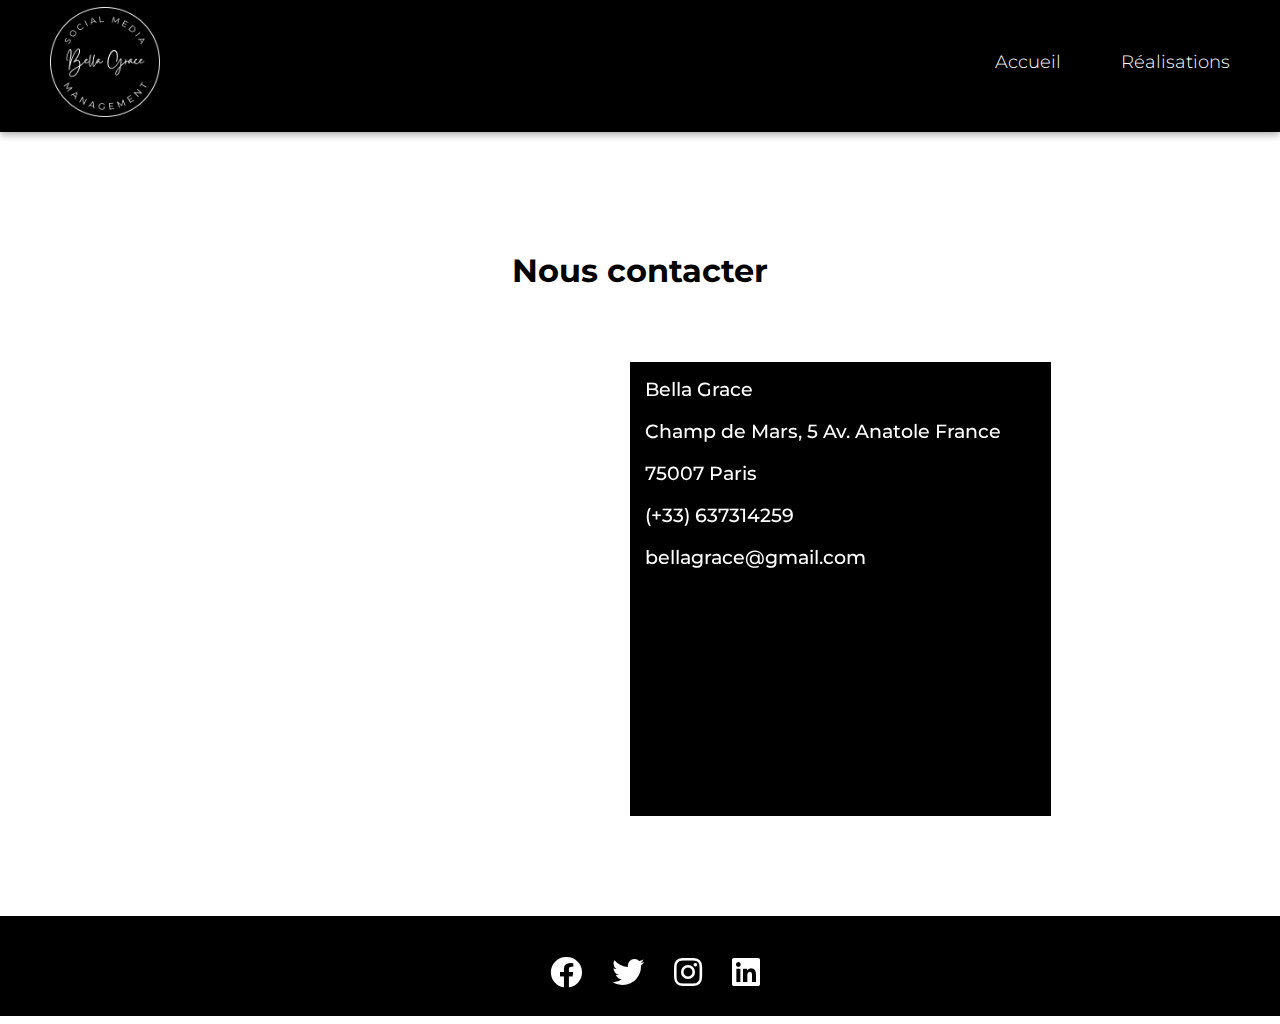
<file: siteCommunityManager/html/contact.html>
<!DOCTYPE html>
<html lang="en">
<head>
    <meta charset="UTF-8">
    <meta http-equiv="X-UA-Compatible" content="IE=edge">
    <meta name="viewport" content="width=device-width, initial-scale=1.0">
    <link rel="preconnect" href="https://fonts.googleapis.com">
    <link rel="preconnect" href="https://fonts.gstatic.com" crossorigin>
    <link href="https://fonts.googleapis.com/css2?family=Montserrat:wght@100;200;300;400;500;600;700;800;900&display=swap" rel="stylesheet">
    <link rel="stylesheet" href="https://cdnjs.cloudflare.com/ajax/libs/font-awesome/5.15.4/css/all.min.css" integrity="sha512-1ycn6IcaQQ40/MKBW2W4Rhis/DbILU74C1vSrLJxCq57o941Ym01SwNsOMqvEBFlcgUa6xLiPY/NS5R+E6ztJQ==" crossorigin="anonymous" referrerpolicy="no-referrer" />
    <link rel="stylesheet" href="../css/style.css">
    <link rel="stylesheet" href="../css/normalize.css">
    <link rel="stylesheet" href="../css/responsive.css">
    <title>Contact - Bella Grace - Community Manager</title>
    <link rel="icon" href="../images/logo/Iconwhite2.png">
</head>
<body>

    <header>

        <nav>

            <img src="../images/logo/Iconwhite.png" alt="Bella Grace">

            <ul>

                <li><a href="../index.html"> Accueil</a></li>
                <li><a href="./realisations.html"> Réalisations</a></li>

            </ul>

        </nav>
    
    </header>

    <main>

        <h1>Nous contacter</h1>

        <div class="contact_container">

            <div class="gmaps">

                <iframe src="https://www.google.com/maps/embed?pb=!1m18!1m12!1m3!1d10500.47963727635!2d2.2789100468178933!3d48.855923808565876!2m3!1f0!2f0!3f0!3m2!1i1024!2i768!4f13.1!3m3!1m2!1s0x47e6701fecd7f1bb%3A0xda0b3d0ab838114d!2sTour%20Eiffel%20-%20Parc%20du%20Champ-de-Mars%2C%2075007%20Paris!5e0!3m2!1sfr!2sfr!4v1682000281364!5m2!1sfr!2sfr" width="600" height="450" style="border:0;" allowfullscreen="" loading="lazy" referrerpolicy="no-referrer-when-downgrade"></iframe>

            </div>

            <div class="gmaps_medium">

                <iframe src="https://www.google.com/maps/embed?pb=!1m18!1m12!1m3!1d5250.23965851297!2d2.2932440962444725!3d48.85592533532688!2m3!1f0!2f0!3f0!3m2!1i1024!2i768!4f13.1!3m3!1m2!1s0x47e6701fecd7f1bb%3A0xda0b3d0ab838114d!2sTour%20Eiffel%20-%20Parc%20du%20Champ-de-Mars%2C%2075007%20Paris!5e0!3m2!1sfr!2sfr!4v1682010863978!5m2!1sfr!2sfr" width="400" height="400" style="border:0;" allowfullscreen="" loading="lazy" referrerpolicy="no-referrer-when-downgrade"></iframe>

            </div>

            <div class="gmaps_small">

                <iframe src="https://www.google.com/maps/embed?pb=!1m18!1m12!1m3!1d5250.23965851297!2d2.2932440962444725!3d48.85592533532688!2m3!1f0!2f0!3f0!3m2!1i1024!2i768!4f13.1!3m3!1m2!1s0x47e6701fecd7f1bb%3A0xda0b3d0ab838114d!2sTour%20Eiffel%20-%20Parc%20du%20Champ-de-Mars%2C%2075007%20Paris!5e0!3m2!1sfr!2sfr!4v1682010863978!5m2!1sfr!2sfr" width="300" height="300" style="border:0;" allowfullscreen="" loading="lazy" referrerpolicy="no-referrer-when-downgrade"></iframe>
            
            </div>

            <div class="adress">

                <ul>
                    <li>
                        Bella Grace
                    </li>
                    <li>
                        Champ de Mars, 5 Av. Anatole France
                    </li>
                    <li>
                        75007 Paris
                    </li>
                    <li>
                        <a href="tel:0684759827">(+33) 637314259 </a>
                    </li>
                    <li>
                        <a href="mailto:bellagrace@gmail.com">bellagrace@gmail.com</a>
                    </li>

                </ul>

            </div>

        </div>


    </main>

    <footer>

        <div class="footer-icons">

            <a href="https://fr-fr.facebook.com/"><i class="fab fa-facebook"></i></a>
            <a href="https://twitter.com/?lang=fr"><i class="fab fa-twitter"></i></a>
            <a href="https://www.instagram.com/"><i class="fab fa-instagram"></i></a>
            <a href="https://linkedin.com/"><i class="fab fa-linkedin"></i></a>

        </div>

    </footer>
    
</body>
</html>
</file>
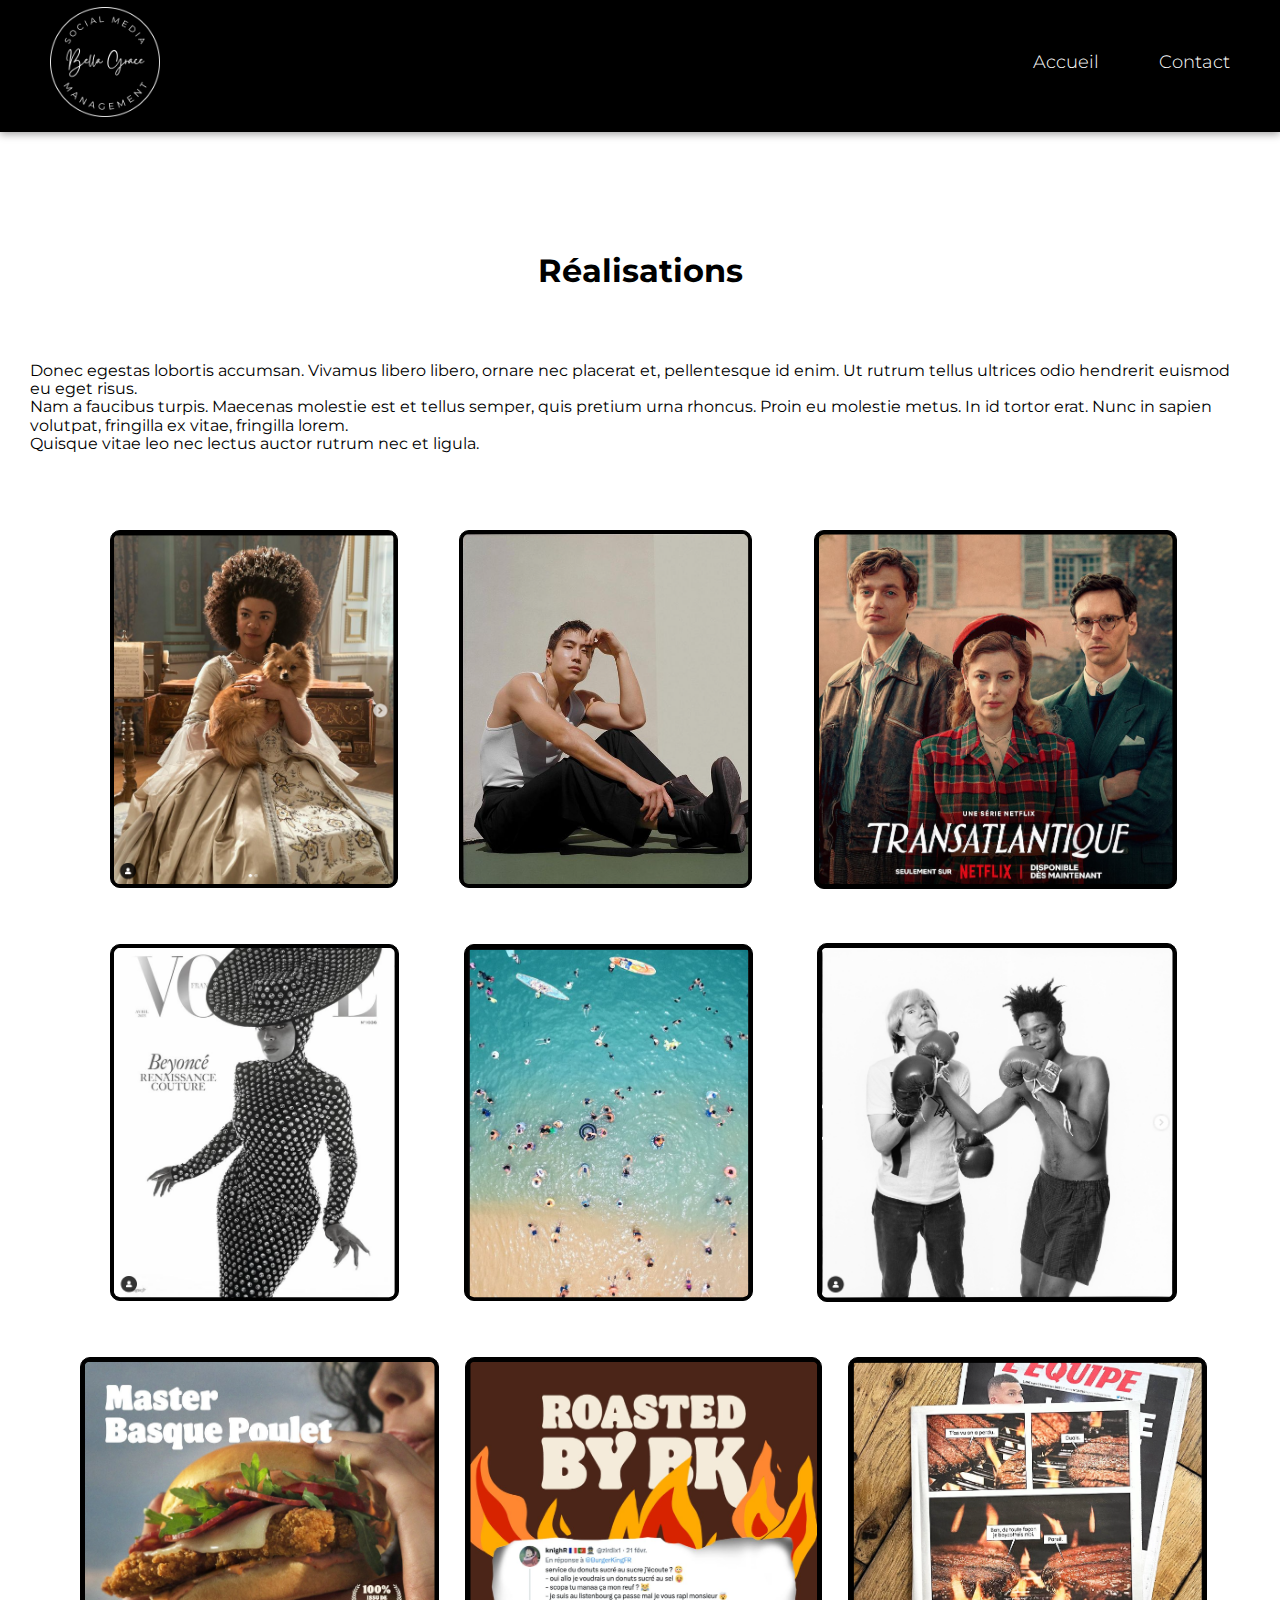
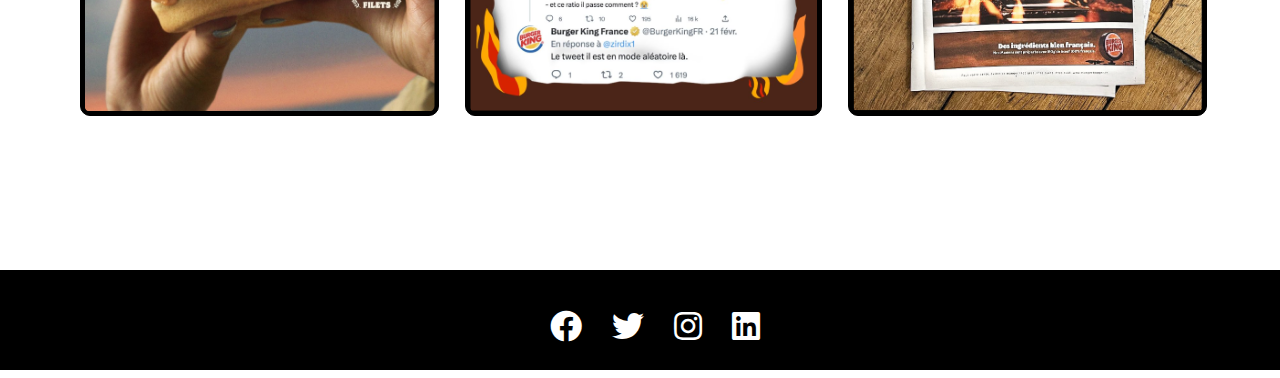
<file: siteCommunityManager/html/realisations.html>
<!DOCTYPE html>
<html lang="en">
<head>
    <meta charset="UTF-8">
    <meta http-equiv="X-UA-Compatible" content="IE=edge">
    <meta name="viewport" content="width=device-width, initial-scale=1.0">
    <link rel="preconnect" href="https://fonts.googleapis.com">
    <link rel="preconnect" href="https://fonts.gstatic.com" crossorigin>
    <link href="https://fonts.googleapis.com/css2?family=Montserrat:wght@100;200;300;400;500;600;700;800;900&display=swap" rel="stylesheet">
    <link rel="stylesheet" href="https://cdnjs.cloudflare.com/ajax/libs/font-awesome/5.15.4/css/all.min.css" integrity="sha512-1ycn6IcaQQ40/MKBW2W4Rhis/DbILU74C1vSrLJxCq57o941Ym01SwNsOMqvEBFlcgUa6xLiPY/NS5R+E6ztJQ==" crossorigin="anonymous" referrerpolicy="no-referrer" />
    <link rel="stylesheet" href="../css/style.css">
    <link rel="stylesheet" href="../css/normalize.css">
    <link rel="stylesheet" href="../css/responsive.css">
    <title>Réalisations - Bella Grace - Community Manager</title>
    <link rel="icon" href="../images/logo/Iconwhite2.png">
</head>
<body>

    <header>

        <nav>

            <img src="../images/logo/Iconwhite.png" alt="Bella Grace">

            <ul>

                <li><a href="../index.html"> Accueil</a></li>
                <li><a href="./contact.html"> Contact</a></li>

            </ul>

        </nav>
    
    </header>

    
    <main class="main_realisations">

        <h1>Réalisations</h1>

        <p class="realisations_description">
            Donec egestas lobortis accumsan. Vivamus libero libero, ornare nec placerat et, pellentesque id enim. Ut rutrum tellus ultrices odio hendrerit euismod eu eget risus. <br>
            Nam a faucibus turpis. Maecenas molestie est et tellus semper, quis pretium urna rhoncus. Proin eu molestie metus. In id tortor erat. Nunc in sapien volutpat, fringilla ex vitae, fringilla lorem. <br>
            Quisque vitae leo nec lectus auctor rutrum nec et ligula.
        </p>

        <div class="realisations_cards">

            <div class="netflix">

                <a href="https://www.instagram.com/p/CrNyKdHttSy/"><img src="../images/Bridgerton.png" alt="Les Chroniques de Bridgerton"></a>
                <a href="https://www.instagram.com/p/CrIsBxmIVYT/"><img src="../images/Cho.png" alt="Acharnés"></a>
                <a href="https://www.instagram.com/p/CqvhMenol_q/"><img src="../images/transatlantique.png" alt="Transatlantique"></a>

            </div>

            <div class="vogue">

                <a href="https://www.instagram.com/p/CqLVK0nI6Q3/"><img src="../images/vogue_beyonce.png" alt="Beyoncé pour Vogue"></a>
                <a href="https://www.instagram.com/p/Cq2Y3ZSuMyW/"><img src="../images/vogue_beach.png" alt="Plage"></a>
                <a href="https://www.instagram.com/p/CqxPT2FNMXs/"><img src="../images/vogue_basquiat.png" alt="Basquiat et Warhol"></a>

            </div>

            <div class="burgerking">

                <a href="https://www.instagram.com/p/CrA0_OAI-3n/"><img src="../images/burgerking_basquaise.png" alt="Burger King Master Basque Poulet"></a>
                <a href="https://www.instagram.com/p/CqAbSwvu40C/"><img src="../images/burgerking_roasted.png" alt="Roasted by Burger King"></a>
                <a href="https://www.instagram.com/p/CmWGphzIh-J/"><img src="../images/burgerking_foot.png" alt="BD football Burger King"></a>

            </div>

        </div>

    </main>


    <footer>

        <div class="footer-icons">

            <a href="https://fr-fr.facebook.com/"><i class="fab fa-facebook"></i></a>
            <a href="https://twitter.com/?lang=fr"><i class="fab fa-twitter"></i></a>
            <a href="https://www.instagram.com/"><i class="fab fa-instagram"></i></a>
            <a href="https://linkedin.com/"><i class="fab fa-linkedin"></i></a>

        </div>

    </footer>
    
</body>
</html>
</file>
<file: siteCommunityManager/css/style.css>
body {
    font-family: 'Montserrat', sans-serif;
}

header {
    background-color: black;
    margin-top: -8px;
    padding-top: 15px;
    padding-bottom: 15px;
    padding-left: 50px;
    padding-right: 50px;
    box-shadow: 0px 2px 8px #a09e9e
}

nav {
    display: flex;
    justify-content: space-between;
    align-items: center;
}

header img {
    width: 110px;
}

header nav ul{
    display: flex;
    flex-direction: row;
    gap: 60px;
}

header nav a {
    color: white;
    text-decoration: none;
    font-size: large;
    font-weight: 300;
}

header nav a:hover {
    font-weight: bolder;
    cursor: pointer;
}

.home_banniere {
    background-image: url("../images/banniere.png");
    background-size: cover;
    width: 0 auto;
    height: 680px;
}

.home_contact {
    display: flex;
    justify-content: center;
    align-items: center;
    margin-top: -90px;
    padding-left: 250px;
}

.home_contact button {
    background-color: white;
    border-radius: 10px;
    width: 140px;
    height: 40px;
    font-size: large;
}

.home_contact button:hover {
    cursor: pointer;
    box-shadow: 0px 1.5px 4px rgb(192, 186, 186);
    transform:scale(1.04);
    text-size-adjust: auto;
    transition: 0.3s;
}

.home_contact a {
    text-decoration: none;
    color: black;
}

main {
    width: 1220px;
    margin: 0 auto;
}

.home_about {
    margin-top: 150px;
    margin-bottom: 110px;
}

h2 {
    display: flex;
    justify-content: center;
    align-items: center;
    font-size: xx-large;
    padding-bottom: 30px;
}

.home_realisations-container {
    display: flex;
    justify-content: space-between;
    align-items: center;
    padding-left: 150px;
    padding-right: 150px;
}

.home_realisations-container img {
    border: solid 0.5px black;
    background-color: black;
    border-radius: 20px;
    width: 0 auto;
    height: 350px;
    padding: 0.5%;
    padding-bottom: 0.5%;
    object-fit: cover;
}

.home_realisations-container img:hover {
    transform:scale(1.04);
    text-size-adjust: auto;
    transition: 0.3s;
}

.home_realisations-button {
    display: flex;
    justify-content: center;
    align-items: center;
    padding-top: 70px;
}

.home_realisations-button button {
    background-color: black;
    border-radius: 10px;
    width: 260px;
    height: 40px;
    font-size: large;
}

.home_realisations-button button:hover {
    cursor: pointer;
    box-shadow: 0px 4px 4px rgb(192, 186, 186);
    transform:scale(1.04);
    text-size-adjust: auto;
    transition: 0.3s;
}

.home_realisations-button a {
    text-decoration: none;
    color: white;   
}

footer {
    background-color: black;
    margin-top: 100px;
    height: 100px;
    margin-bottom: -8px;
}

footer i {  
    color: white;
    font-size: xx-large;
    padding-top: 40px;
    padding-left: 30px;

}

.footer-icons {
    display: flex;
    justify-content: center;
    align-items: center;  
}

h1 {
    display: flex;
    justify-content: center;
    align-items: center;  
    padding-top: 100px;
    padding-bottom: 50px;
}

.realisations_description{
    padding-bottom: 60px;
}

.realisations_cards img{
    border: solid 1px black;
    background-color: black;
    border-radius: 10px;
    width: 0 auto;
    height: 350px;
    padding: 1%;
    padding-bottom: 1%;
    margin-bottom: 50px;
    object-fit: cover;
}

.realisations_cards img:hover{
    transform:scale(1.04);
    text-size-adjust: auto;
    transition: 0.3s;
    box-shadow: 0px 8px 4px #a09e9eaf;
    cursor: pointer;
}

.netflix {
    display: flex;
    flex-direction: row;
    justify-content: space-between;
    align-items: center;
    padding-right: 80px;
    padding-left: 80px;
}

.vogue {
    display: flex;
    flex-direction: row;
    justify-content: space-between;
    align-items: center;
    padding-right: 80px;
    padding-left: 80px;

}

.burgerking {
    display: flex;
    flex-direction: row;
    justify-content: space-between;
    align-items: center;
    padding-right: 50px;
    padding-left: 50px;

}

.contact_container{
    display: flex;
    flex-direction: row;
}

.gmaps_medium {
    visibility: hidden;
    width: 0px;
}

.gmaps_small {
    visibility: hidden;
    width: 0px;
}

.adress {
    background-color: black;
    padding-right: 50px;
}

.adress li {
    font-size: larger;
    font-weight: 500;
    list-style-type: none;
    padding-bottom: 20px;
    color: white;
    margin-left: -25px;
}

.adress li a{
    text-decoration: none;
    color: white;
}
</file>
<file: siteCommunityManager/css/responsive.css>
@media screen and (min-width: 992px) and (max-width: 1200px) {

    .about_description {
        width: 900px;
        margin: 0 auto;
    }

    .home_banniere {
        height: 500px;
    }

    .home_contact {
        padding-left: 170px;
    }

    main {
        width: 600px;
    }

    .about_description {
       width: 800px;
       margin-left: -90px;
    }

    .home_realisations-container {
        gap: 10px;
        margin-left: -260px;
    }

    .realisations_cards img{
        height: 300px;
    }

    .netflix {
       margin-left: -200px;
       gap: 25px;
    }
    
    .vogue {
        margin-left: -200px;
        gap: 25px;
    }
    
    .burgerking {
        margin-left: -230px;
        gap: 25px;
    }

    .contact_container {
        margin-left: -150px;
        margin-bottom: 295px;
    }

}

@media screen and (min-width: 768px) and (max-width: 991px) {

    .home_banniere {
        height: 380px;
    }

    .home_contact {
        margin-top: -70px;
        padding-left: 140px;
    }

    main {
        width: 650px;
    }

    .home_realisations-container {
        padding-left: 30px;
        padding-right: 30px;
    }

    .home_realisations-container img {
        height: 220px;
    }

    .realisations_cards img{
        height: 200px;
    }
    .netflix {
        gap: 25px;
        margin-left: -50px;
     }
     
     .vogue {
        gap: 25px;
        margin-left: -50px;
     }
     
     .burgerking {
        gap: 25px;
        margin-left: -50px;
     }

    .contact_container{
        margin-bottom: 270px;
    }

    .gmaps {
        visibility: hidden;
    }

    .gmaps_medium {
        visibility: visible;
        width: 100%;
        margin-left: -600px;
    }

    .adress {
        font-size: small;
        margin-left: 0px;
        margin-bottom: 55px;
    }
}

@media screen and (max-width: 767px) {

    header img {
        width: 50px;
        margin-left: -25px;
    }

    header nav ul{
        gap: 15px;
    }

    header nav a {
        font-size: medium;
    }

    .home_banniere {
        height: 190px;
    }

    .home_contact {
        padding-top: 45px;
        padding-left: 60px;
    }

    .home_contact button {

        font-size: small;
        width: 120px;
        height: 30px;

    }

    main {
        margin-top: -70px;
        width: 300px;
    }

    h2 {
        font-size: x-large;
    }

    .home_realisations-container {
        display: flex;
        flex-direction: column;
        gap: 40px;
    }

    .home_realisations-container img {
        border: solid 3px black;
        background-color: black;
        border-radius: 20px;
        width: 0 auto;
        height: 320px;
        padding: 3%;
        padding-bottom: 3%;
        object-fit: cover;
    }

    .realisations_cards img{
        height: 270px;
    }
    .netflix {
        display: flex;
        flex-direction: column;
     }
     
     .vogue {
        display: flex;
        flex-direction: column;
     }
     
     .burgerking {
        display: flex;
        flex-direction: column;
     }

     .contact_container{
        display: flex;
        flex-direction: column-reverse;
    }

    .gmaps {
        visibility: hidden;
    }

    .gmaps iframe {
        width: 0px;
    }

    .gmaps_medium iframe {
        width: 0px;
    }

    .gmaps_medium {
        visibility: hidden;
    }

    .gmaps_small {
        visibility: visible;
        width: 100%;
    }

    .adress {
        font-size: small;
        margin-left: 0px;
        margin-right: 0px;
    }
}
</file>
